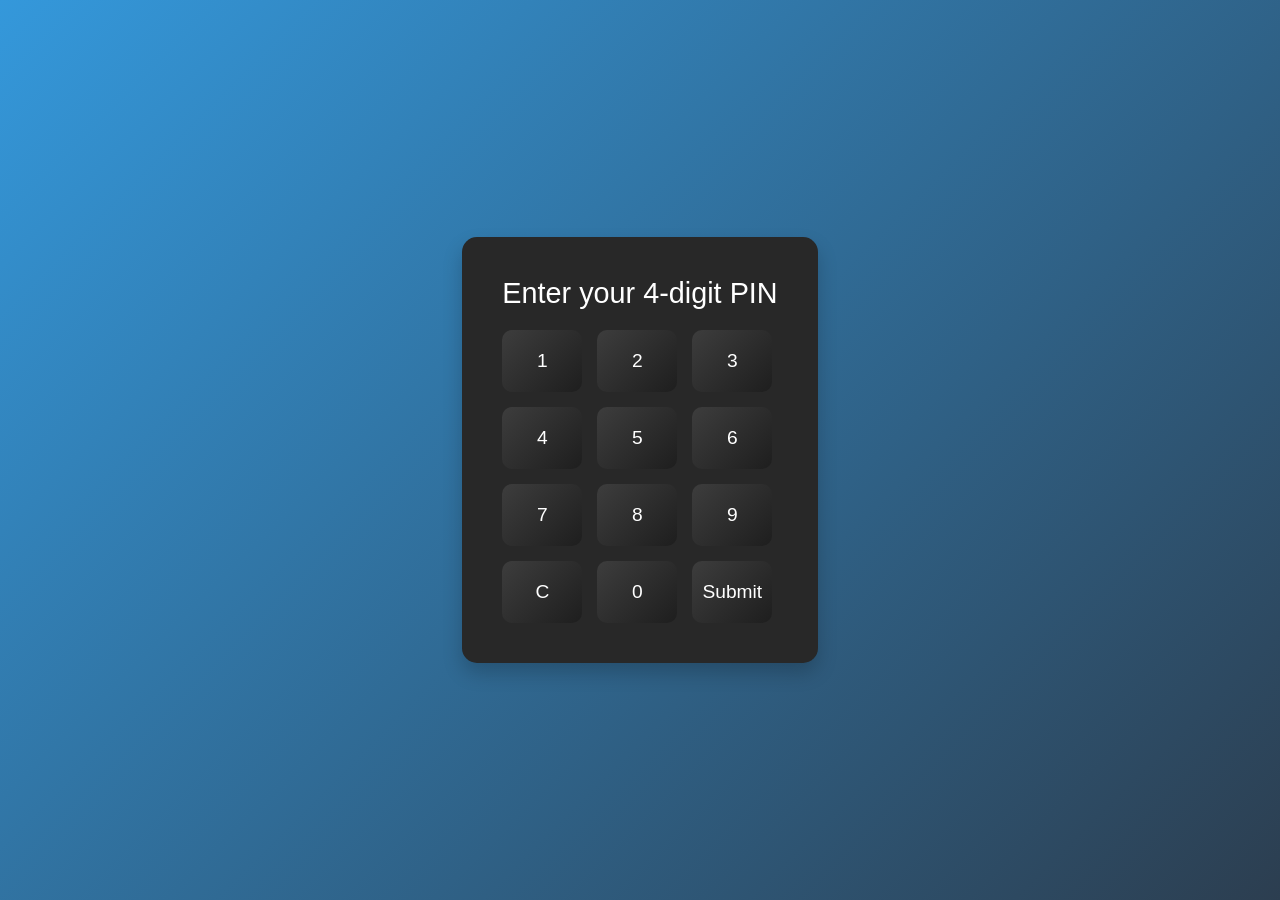
<file: pin-pad/index.html>
<!DOCTYPE html>
<html lang="en">
<head>
    <meta charset="UTF-8">
    <meta name="viewport" content="width=device-width, initial-scale=1.0">
    <link rel="stylesheet" href="css/index.css">
    <title>Pin Pad System</title>
</head>
<body>
    <div class="pin-container">
        <div id="display" class="display">Enter your 4-digit PIN</div>
        <div class="pin-pad">
            <button onclick="appendPin(1)">1</button>
            <button onclick="appendPin(2)">2</button>
            <button onclick="appendPin(3)">3</button>
            <button onclick="appendPin(4)">4</button>
            <button onclick="appendPin(5)">5</button>
            <button onclick="appendPin(6)">6</button>
            <button onclick="appendPin(7)">7</button>
            <button onclick="appendPin(8)">8</button>
            <button onclick="appendPin(9)">9</button>
            <button onclick="clearPin()">C</button>
            <button onclick="appendPin(0)">0</button>
            <button onclick="submitPin()"><span>Submit</span></button>
        </div>
    </div>
    <script src="js/index.js"></script>
</body>
</html>
</file>
<file: pin-pad/css/index.css>
body {
  font-family: 'Roboto', sans-serif;
  display: flex;
  align-items: center;
  justify-content: center;
  height: 100vh;
  margin: 0;
  background: linear-gradient(135deg, #3498db, #2c3e50);
  color: #ffffff;
}

.pin-container {
  text-align: center;
  background-color: #282828;
  border-radius: 15px;
  padding: 40px;
  box-shadow: 0 10px 20px rgba(0, 0, 0, 0.2);
}

.display {
  font-size: 1.8rem;
  margin-bottom: 20px;
  color: #ffffff;
}

.pin-pad {
  display: grid;
  grid-template-columns: repeat(3, 80px);
  grid-gap: 15px;
}

button {
  position: relative;
  padding: 20px;
  font-size: 1.2rem;
  border: none;
  border-radius: 10px;
  background: linear-gradient(135deg, #3d3d3d, #1e1e1e);
  color: #ffffff;
  cursor: pointer;
  transition: background 0.3s ease, transform 0.2s ease;
}

button:hover {
  background: linear-gradient(135deg, #4d4d4d, #2e2e2e); /* Darker gradient on hover */
}

button:active {
  background: linear-gradient(135deg, #2d2d2d, #1a1a1a);
  transform: scale(0.95);
}

/* Center the text within the button */
button span {
  position: absolute;
  top: 50%;
  left: 50%;
  transform: translate(-50%, -50%);
}
</file>
